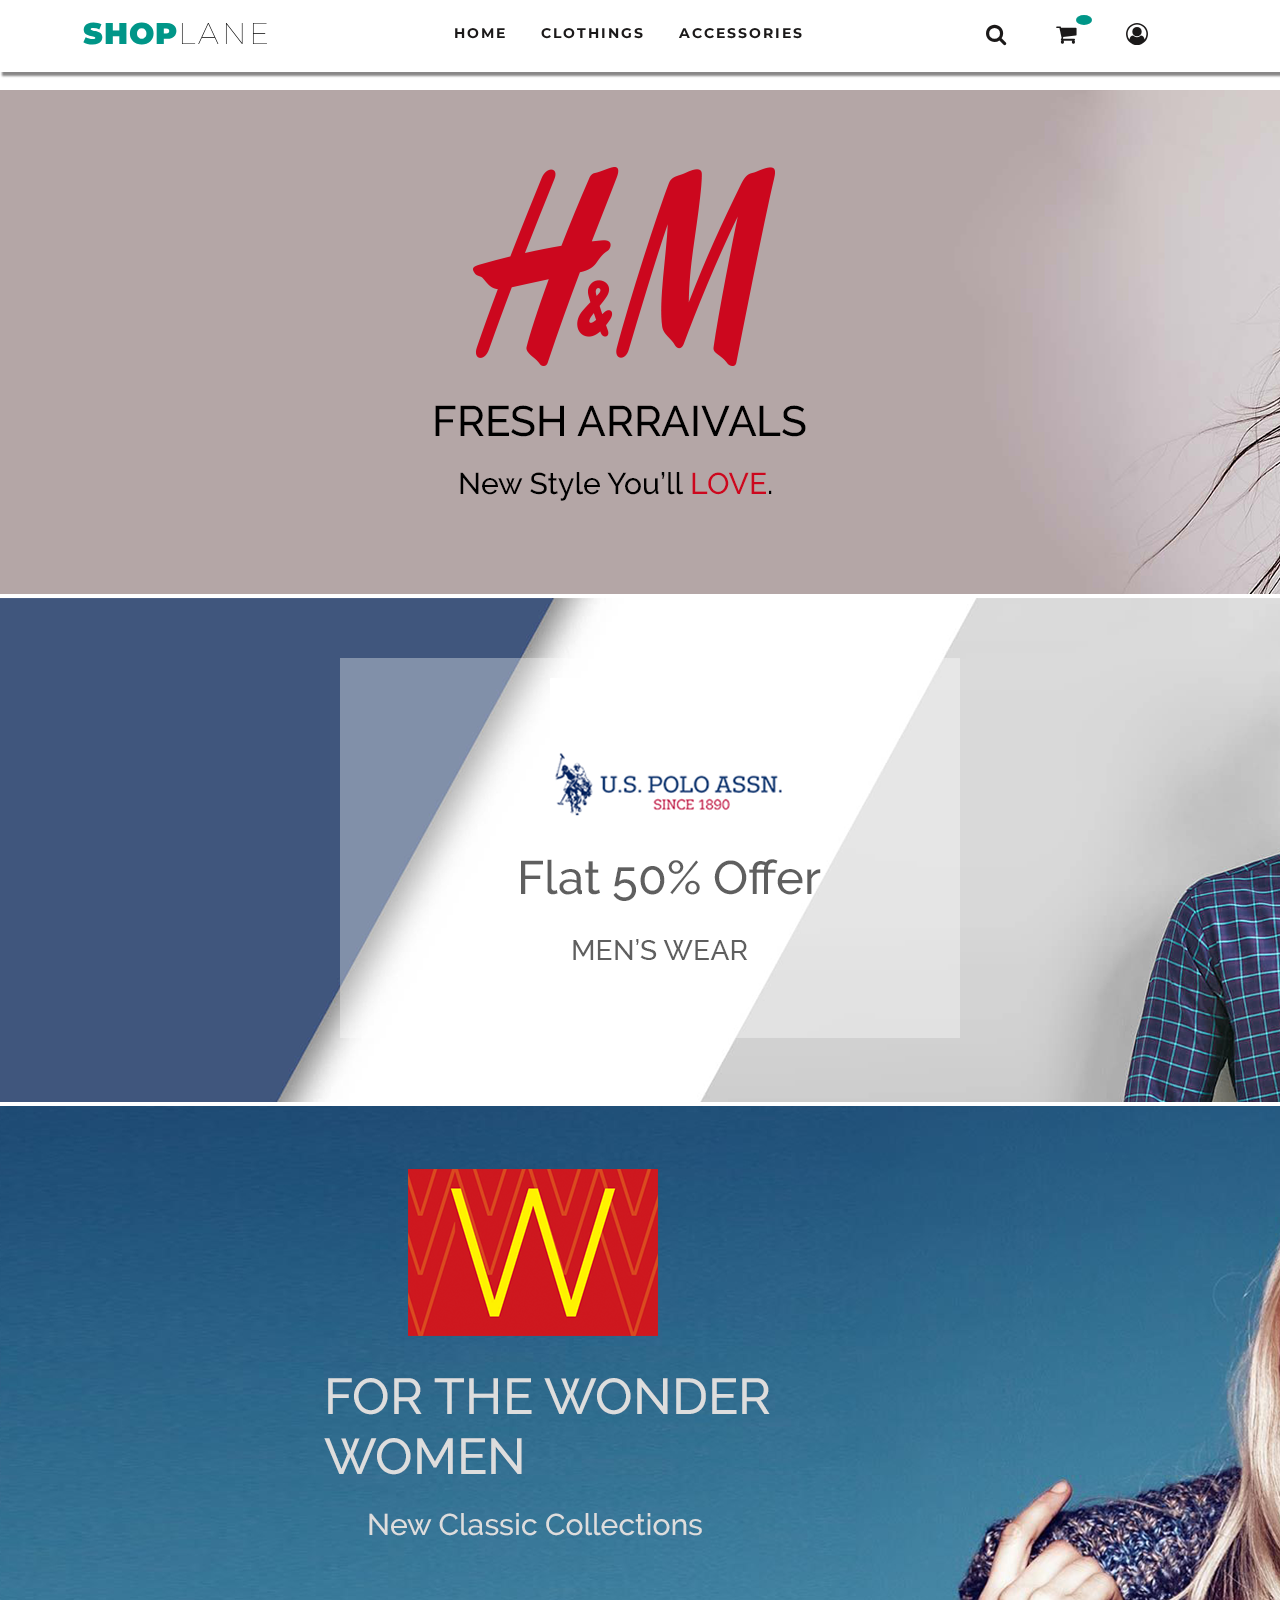
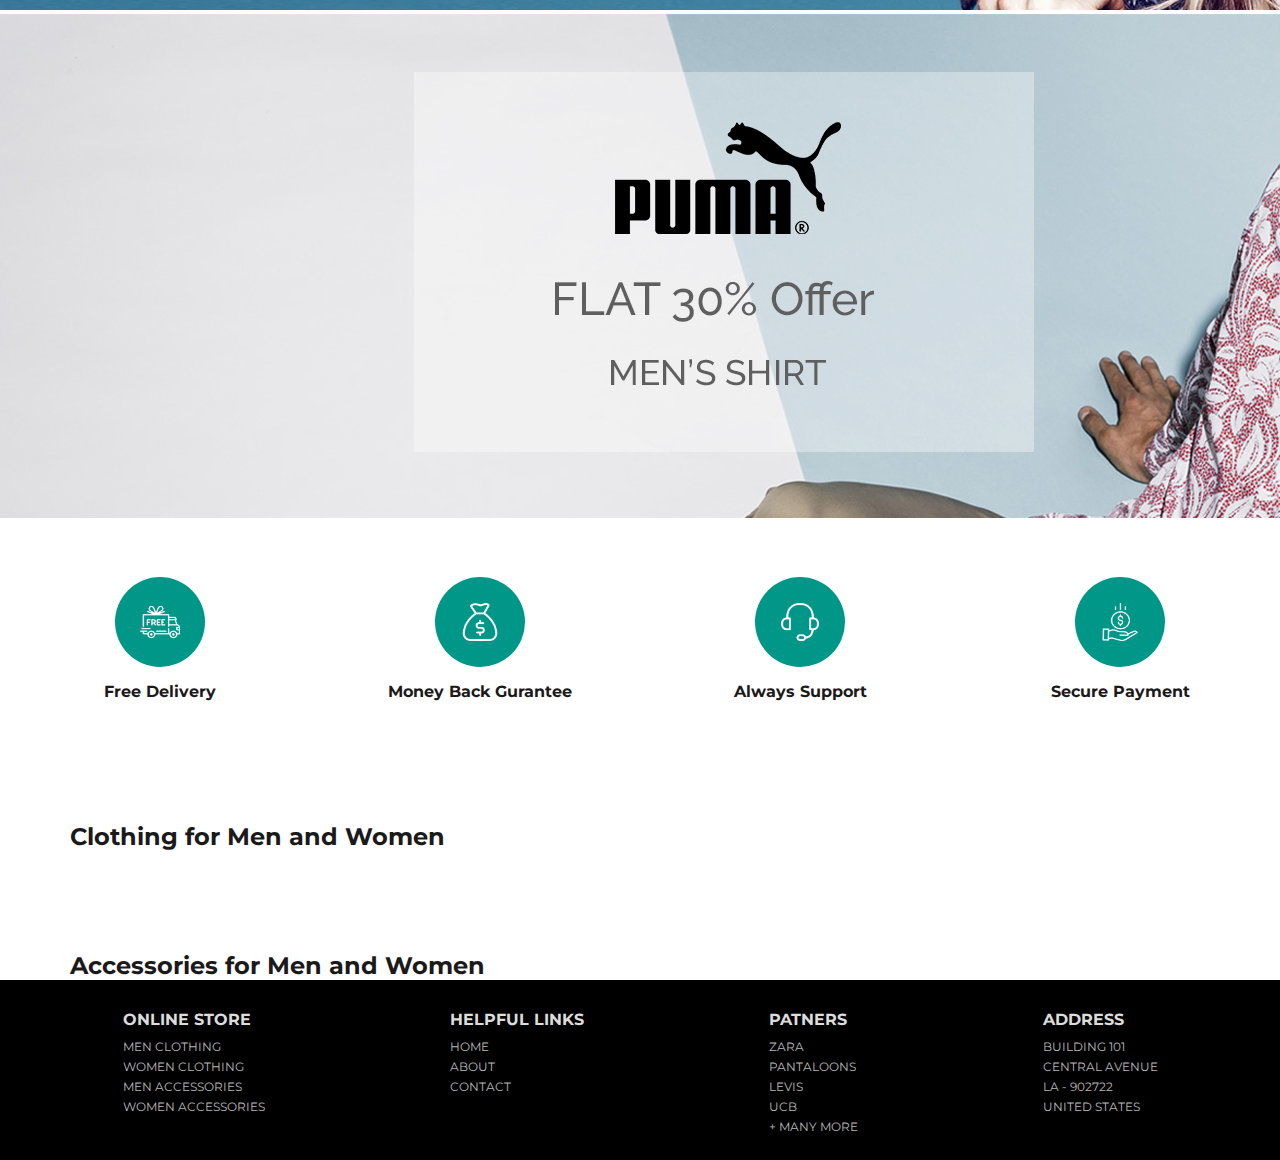
<file: index.html>
<!DOCTYPE html>
<html lang="en">
  <head>
    <meta charset="UTF-8" />
    <meta name="viewport" content="width=device-width, initial-scale=1.0" />
    <meta http-equiv="X-UA-Compatible" content="ie=edge" />
    <title>Final Project</title>
    <!-- Custom CSS -->
    <link rel="stylesheet" href="./style.css" />
    <!-- Font-Awesome CDN -->
    <link
      href="https://stackpath.bootstrapcdn.com/font-awesome/4.7.0/css/font-awesome.min.css"
      rel="stylesheet"
    />
    <!-- Google Font -->
    <link
      href="https://fonts.googleapis.com/css?family=Montserrat&display=swap"
      rel="stylesheet"
    />
    <!-- Slick Files -->
    <link rel="stylesheet" type="text/css" href="./slick/slick/slick.css" />
    <link
      rel="stylesheet"
      type="text/css"
      href="./slick/slick/slick-theme.css"
    />

    <script
      src="https://code.jquery.com/jquery-3.4.1.min.js"
      integrity="sha256-CSXorXvZcTkaix6Yvo6HppcZGetbYMGWSFlBw8HfCJo="
      crossorigin="anonymous"
    ></script>
  </head>
  <body>
    <!-- TopBar Start -->
    <div id="top-bar">
      <!-- Logo -->
      <div class="logo">
        <a href="./index.html"
          ><h4><span>SHOP</span>LANE</h4></a
        >
      </div>
      <!-- Menu Items -->
      <ul class="nav-links">
        <li><a href="./index.html">Home</a></li>
        <li><a href="#clothing">Clothings</a></li>
        <li><a href="#accessories">Accessories</a></li>
      </ul>
      <!-- Icons -->
      <div class="icons">
        <i class="fa fa-search"></i>
        <div class="cart" id="cartIcon">
          <a href="./checkout.html">
            <i class="fa fa-shopping-cart">
              <span id="cart-count"></span>
            </i>
          </a>
        </div>
        <i class="fa fa-user-circle-o"></i>
        <div class="burger">
          <div class="line1"></div>
          <div class="line2"></div>
          <div class="line3"></div>
        </div>
      </div>
    </div>
    <!-- TopBar End -->

    <!-- Slider Start -->
    <section id="banner">
      <img src="img/img1.png" alt="Image 1" />
      <img src="img/img2.png" alt="Image 2" />
      <img src="img/img3.png" alt="Image 3" />
      <img src="img/img4.png" alt="Image 4" />
    </section>
    <!-- Slider End -->

    <!-- FEATURE SECTION -->
    <section id="features">
      <!-- Icon Conatiner -->
      <div class="icon-container">
        <!-- Image Wrapper -->
        <div class="img-wrapper">
          <!-- Image -->
          <img src="./img/icon1.png" alt="" />
        </div>
        <!-- Icon Text  -->
        <h4>Free Delivery</h4>
      </div>
      <!-- Icon Conatiner -->
      <div class="icon-container">
        <!-- Image Wrapper -->
        <div class="img-wrapper">
          <!-- Image -->
          <img src="./img/icon2.png" alt="" />
        </div>
        <!-- Icon Text  -->
        <h4>Money Back Gurantee</h4>
      </div>
      <!-- Icon Conatiner -->
      <div class="icon-container">
        <!-- Image Wrapper -->
        <div class="img-wrapper">
          <!-- Image -->
          <img src="./img/icon3.png" alt="" />
        </div>
        <!-- Icon Text  -->
        <h4>Always Support</h4>
      </div>
      <!-- Icon Conatiner -->
      <div class="icon-container">
        <!-- Image Wrapper -->
        <div class="img-wrapper">
          <!-- Image -->
          <img src="./img/icon4.png" alt="" />
        </div>
        <!-- Icon Text  -->
        <h4>Secure Payment</h4>
      </div>
    </section>
    <!-- FEATURE SECTION END -->

    <!-- CLOTHING SECTION -->
    <section id="clothing">
      <!-- Section Heading -->
      <h2 class="section-heading">Clothing for Men and Women</h2>
      <!-- Cards Conatiner -->
      <div class="card-conatiner" id="clothingCards"></div>
    </section>
    <!-- CLOTHING SECTION END -->

    <!-- ACCESSORIES SECTION -->
    <section id="accessories">
      <!-- Section Heading -->
      <h2 class="section-heading">Accessories for Men and Women</h2>
      <!-- Cards Conatiner -->
      <div class="card-conatiner" id="accessoriesCards"></div>
    </section>
    <!-- CLOTHING SECTION END -->

    <!-- FOOTER SECTION START -->
    <footer>
      <ul class="online-store">
        <li><h3>Online Store</h3></li>
        <li><a href="#">Men Clothing</a></li>
        <li><a href="#">Women Clothing</a></li>
        <li><a href="#">Men Accessories</a></li>
        <li><a href="#">Women Accessories</a></li>
      </ul>
      <ul class="helpful-links">
        <li><h3>Helpful Links</h3></li>
        <li><a href="#">Home</a></li>
        <li><a href="#">About</a></li>
        <li><a href="#">Contact</a></li>
      </ul>
      <ul class="patners">
        <li><h3>Patners</h3></li>
        <li><a href="#">Zara</a></li>
        <li><a href="#">Pantaloons</a></li>
        <li><a href="#">Levis</a></li>
        <li><a href="#">Ucb</a></li>
        <li><a href="#">+ Many More</a></li>
      </ul>
      <ul class="address">
        <li><h3>Address</h3></li>
        <li>Building 101</li>
        <li>Central Avenue</li>
        <li>LA - 902722</li>
        <li>United States</li>
      </ul>
    </footer>

    <!-- FOOTER SECTION END  -->

    <!-- JavaScript, jQuery & Slick Links -->
    <script type="text/javascript" src="./slick/slick/slick.min.js"></script>
    <script src="./index.js"></script>
  </body>
</html>
</file>
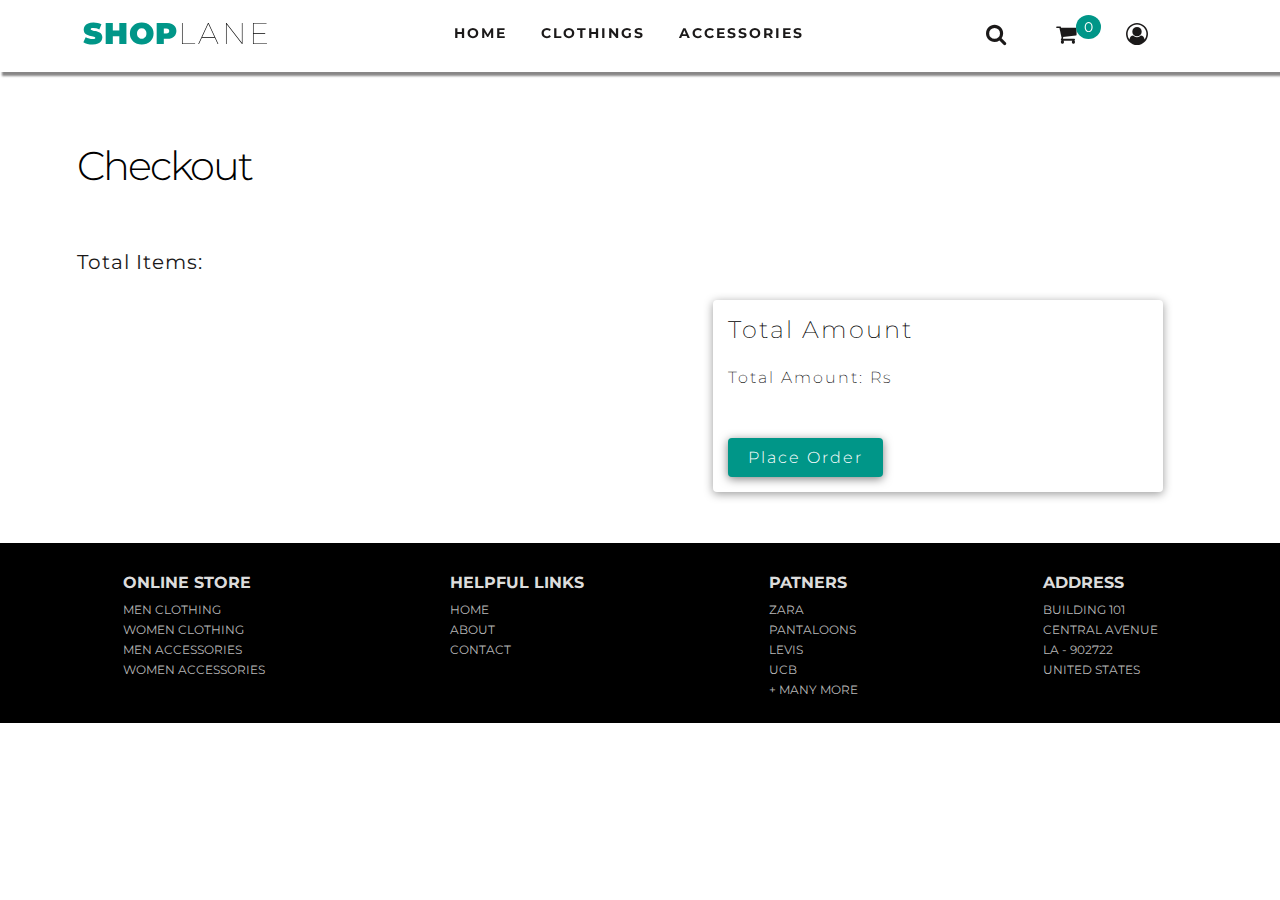
<file: checkout.html>
<!DOCTYPE html>
<html lang="en">
  <head>
    <meta charset="UTF-8" />
    <meta name="viewport" content="width=device-width, initial-scale=1.0" />
    <meta http-equiv="X-UA-Compatible" content="ie=edge" />
    <title>Final Project</title>
    <!-- Custom CSS -->
    <link rel="stylesheet" href="./style.css" />
    <!-- Font-Awesome CDN -->
    <link
      href="https://stackpath.bootstrapcdn.com/font-awesome/4.7.0/css/font-awesome.min.css"
      rel="stylesheet"
    />
    <!-- Google Font -->
    <link
      href="https://fonts.googleapis.com/css?family=Montserrat&display=swap"
      rel="stylesheet"
    />
    <!-- Slick Files -->
    <link rel="stylesheet" type="text/css" href="./slick/slick/slick.css" />
    <link
      rel="stylesheet"
      type="text/css"
      href="./slick/slick/slick-theme.css"
    />
    <script
      src="https://code.jquery.com/jquery-3.4.1.min.js"
      integrity="sha256-CSXorXvZcTkaix6Yvo6HppcZGetbYMGWSFlBw8HfCJo="
      crossorigin="anonymous"
    ></script>
  </head>
  <body>
    <!-- TopBar Start -->
    <div id="top-bar">
      <!-- Logo -->
      <div class="logo">
        <a href="./index.html"
          ><h4><span>SHOP</span>LANE</h4></a
        >
      </div>
      <!-- Menu Items -->
      <ul class="nav-links">
        <li><a href="./index.html">Home</a></li>
        <li><a href="/index.html#clothing">Clothings</a></li>
        <li><a href="/index.html#accessories">Accessories</a></li>
      </ul>
      <!-- Icons -->
      <div class="icons">
        <i class="fa fa-search"></i>
        <div class="cart" id="cartIcon">
          <a href="./checkout.html">
            <i class="fa fa-shopping-cart">
              <span id="cart-count">0</span>
            </i>
          </a>
        </div>
        <i class="fa fa-user-circle-o"></i>
        <div class="burger">
          <div class="line1"></div>
          <div class="line2"></div>
          <div class="line3"></div>
        </div>
      </div>
    </div>
    <!-- TopBar End -->

    <section id="cart">
      <h1>Checkout</h1>
      <div class="cart-container">
        <div class="left-side">
          <p>Total Items: <span id="number-of-item"></span></p>
          <div class="cart-items" id="cart-item-container"></div>
        </div>
        <div class="right-side">
          <div class="total-amount">
            <h2>Total Amount</h2>
            <p>Total Amount: Rs <span id="total-amount"></span></p>
            <a href="./orderconfirm.html">
              <button id="place-order">Place Order</button>
            </a>
          </div>
        </div>
      </div>
    </section>

    <!-- FOOTER SECTION START -->
    <footer>
      <ul class="online-store">
        <li><h3>Online Store</h3></li>
        <li><a href="#">Men Clothing</a></li>
        <li><a href="#">Women Clothing</a></li>
        <li><a href="#">Men Accessories</a></li>
        <li><a href="#">Women Accessories</a></li>
      </ul>
      <ul class="helpful-links">
        <li><h3>Helpful Links</h3></li>
        <li><a href="#">Home</a></li>
        <li><a href="#">About</a></li>
        <li><a href="#">Contact</a></li>
      </ul>
      <ul class="patners">
        <li><h3>Patners</h3></li>
        <li><a href="#">Zara</a></li>
        <li><a href="#">Pantaloons</a></li>
        <li><a href="#">Levis</a></li>
        <li><a href="#">Ucb</a></li>
        <li><a href="#">+ Many More</a></li>
      </ul>
      <ul class="address">
        <li><h3>Address</h3></li>
        <li>Building 101</li>
        <li>Central Avenue</li>
        <li>LA - 902722</li>
        <li>United States</li>
      </ul>
    </footer>

    <!-- FOOTER SECTION END  -->

    <!-- JavaScript, jQuery & Slick Links -->
    <script type="text/javascript" src="./slick/slick/slick.min.js"></script>
    <script src="./index.js"></script>
    <script src="./checkout.js"></script>
  </body>
</html>
</file>
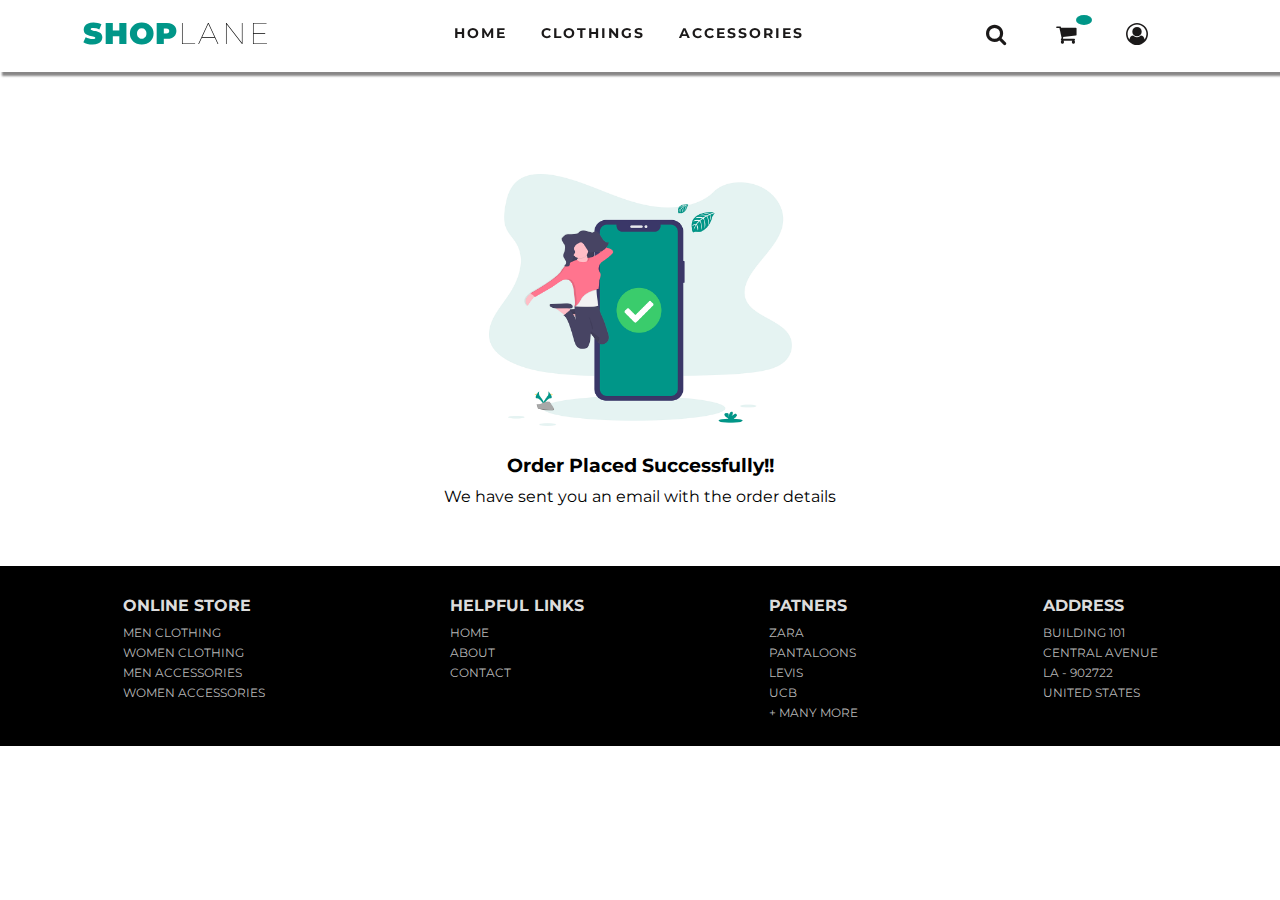
<file: orderconfirm.html>
<!DOCTYPE html>
<html lang="en">
  <head>
    <meta charset="UTF-8" />
    <meta name="viewport" content="width=device-width, initial-scale=1.0" />
    <meta http-equiv="X-UA-Compatible" content="ie=edge" />
    <title>Final Project</title>
    <!-- Custom CSS -->
    <link rel="stylesheet" href="./style.css" />
    <!-- Font-Awesome CDN -->
    <link
      href="https://stackpath.bootstrapcdn.com/font-awesome/4.7.0/css/font-awesome.min.css"
      rel="stylesheet"
    />
    <!-- Google Font -->
    <link
      href="https://fonts.googleapis.com/css?family=Montserrat&display=swap"
      rel="stylesheet"
    />
    <!-- Slick Files -->
    <link rel="stylesheet" type="text/css" href="./slick/slick/slick.css" />
    <link
      rel="stylesheet"
      type="text/css"
      href="./slick/slick/slick-theme.css"
    />

    <script
      src="https://code.jquery.com/jquery-3.4.1.min.js"
      integrity="sha256-CSXorXvZcTkaix6Yvo6HppcZGetbYMGWSFlBw8HfCJo="
      crossorigin="anonymous"
    ></script>
  </head>
  <body>
    <!-- TopBar Start -->
    <div id="top-bar">
      <!-- Logo -->
      <div class="logo">
        <a href="./index.html"
          ><h4><span>SHOP</span>LANE</h4></a
        >
      </div>
      <!-- Menu Items -->
      <ul class="nav-links">
        <li><a href="./index.html">Home</a></li>
        <li><a href="/index.html#clothing">Clothings</a></li>
        <li><a href="/index.html#accessories">Accessories</a></li>
      </ul>
      <!-- Icons -->
      <div class="icons">
        <i class="fa fa-search"></i>
        <div class="cart" id="cartIcon">
          <a href="./checkout.html">
            <i class="fa fa-shopping-cart">
              <span id="cart-count"></span>
            </i>
          </a>
        </div>
        <i class="fa fa-user-circle-o"></i>
        <div class="burger">
          <div class="line1"></div>
          <div class="line2"></div>
          <div class="line3"></div>
        </div>
      </div>
    </div>
    <!-- TopBar End -->

    <div class="order-confirm">
      <img src="./img/img_confirm.png" alt="" />
      <h3>Order Placed Successfully!!</h3>
      <p>We have sent you an email with the order details</p>
    </div>

    <!-- FOOTER SECTION START -->
    <footer>
      <ul class="online-store">
        <li><h3>Online Store</h3></li>
        <li><a href="#">Men Clothing</a></li>
        <li><a href="#">Women Clothing</a></li>
        <li><a href="#">Men Accessories</a></li>
        <li><a href="#">Women Accessories</a></li>
      </ul>
      <ul class="helpful-links">
        <li><h3>Helpful Links</h3></li>
        <li><a href="#">Home</a></li>
        <li><a href="#">About</a></li>
        <li><a href="#">Contact</a></li>
      </ul>
      <ul class="patners">
        <li><h3>Patners</h3></li>
        <li><a href="#">Zara</a></li>
        <li><a href="#">Pantaloons</a></li>
        <li><a href="#">Levis</a></li>
        <li><a href="#">Ucb</a></li>
        <li><a href="#">+ Many More</a></li>
      </ul>
      <ul class="address">
        <li><h3>Address</h3></li>
        <li>Building 101</li>
        <li>Central Avenue</li>
        <li>LA - 902722</li>
        <li>United States</li>
      </ul>
    </footer>

    <!-- FOOTER SECTION END  -->

    <!-- JavaScript, jQuery & Slick Links -->
    <script type="text/javascript" src="./slick/slick/slick.min.js"></script>
    <script src="./index.js"></script>
  </body>
</html>
</file>
<file: style.css>
/* GLOBAL */
* {
    margin: 0;
    padding: 0;
    box-sizing: border-box;
    font-family: "Montserrat", sans-serif;
  }
  html {
    scroll-behavior: smooth;
  }
  body {
    padding-top: 10vh;
  }
  
  /* ============== NAVBAR STYLE START ================== */
  
  /* TOP BAR STYLE */
  #top-bar {
    width: 100%;
    display: flex;
    justify-content: space-around;
    box-shadow: 2px 4px 2px rgba(17, 16, 16, 0.5);
    padding: 15px 0;
    min-height: 8vh;
    margin-top: -10vh !important;
    position: fixed;
    z-index: 50;
    background-color: #fff;
  }
  
  /* LOGO STYLE */
  .logo a {
    text-decoration: none;
    color: #000;
  }
  .logo a h4 {
    font-size: 30px;
    font-weight: 100;
    letter-spacing: 3px;
    cursor: pointer;
  }
  .logo a h4 span {
    color: #009688;
    letter-spacing: 1px;
    font-weight: 1000;
  }
  
  /* NAVBAR STYLE */
  .nav-links {
    list-style: none;
    display: flex;
    justify-content: space-around;
    align-items: baseline;
    width: 30%;
    padding-top: 8px;
  }
  .nav-links li a {
    text-decoration: none;
    font-size: 14px;
    color: rgb(27, 25, 25);
    text-transform: uppercase;
    font-weight: 700;
    letter-spacing: 2px;
    transition: all 0.2s;
    
  }
  .nav-links li a:hover {
    color: #009688;
  }
  
  /* ICONS STYLE */
  .icons {
    display: flex;
    color: rgb(27, 25, 25);
  }
  .icons i {
    padding-top: 8px;
    font-size: 22px;
    cursor: pointer;
    margin-right: 50px;
  }
  .icons .cart {
    position: relative;
  }
  .icons .cart a {
    color: rgb(27, 25, 25);
  }
  .icons .cart a span {
    color: #fff;
    background-color: #009688;
    border-radius: 50%;
    font-size: 14px;
    padding: 5px 8px;
    position: absolute;
    top: 0;
  }
  
  /* BURGER STYLE */
  .burger {
    display: none;
    padding-top: 5px;
    cursor: pointer;
  }
  .burger div {
    width: 25px;
    height: 3px;
    background-color: rgb(27, 25, 25);
    margin: 5px;
    transition: all 0.3s ease;
  }
  
  /* BURGER STYLE */
  .toggle .line1 {
    transform: rotate(-45deg) translate(-5px, 6px);
  }
  .toggle .line2 {
    opacity: 0;
  }
  .toggle .line3 {
    transform: rotate(45deg) translate(-5px, -6px);
  }
  
  /* NAVBAR RESPONSIVE STYLE */
  @media screen and (max-width: 1024px) {
    body {
      overflow-x: hidden;
    }
    .nav-links {
      position: absolute;
      right: 0;
      height: 89vh;
      top: 10.4vh;
      display: flex;
      flex-direction: column;
      justify-content: flex-start;
      align-items: center;
      width: 50%;
      transform: translateX(100%);
      transition: 0.5s ease-in;
      background: #009688;
      z-index: 100;
    }
    .nav-links li {
      opacity: 1;
      margin-top: 100px;
    }
    .nav-links li a {
      color: rgb(27, 25, 25);
    }
    .nav-links li a:hover {
      color: #fff;
    }
    .burger {
      display: block;
    }
  }
  @media screen and (max-width: 425px) {
    body {
      overflow-x: hidden;
    }
    .logo a h4 {
      font-size: 24px;
    }
    .icons i {
      padding-top: 6px;
      font-size: 20px;
      margin-right: 20px;
    }
    .icons .cart {
      margin-right: 15px;
    }
    .burger {
      padding-top: 2px;
    }
  }
  @media screen and (max-width: 320px) {
    .logo h4 {
      font-size: 20px;
    }
    .icons i {
      padding-top: 4px;
      font-size: 16px;
      margin-right: 15px;
    }
    .burger {
      padding-top: 0px;
    }
  }
  
  /* NAVBAR ACTIVE STYLE */
  .nav-active {
    transform: translateX(0%);
  }
  
  /* ============== NAVBAR STYLE END ================== */
  
  /* ============== FEATURES STYLE START ================== */
  
  /* Feature Section */
  #features {
    display: flex;
    justify-content: space-around;
  }
  /* Icon Container */
  #features .icon-container {
    width: 200px;
    height: 200px;
    position: relative;
    display: flex;
    justify-content: center;
  }
  /* Image Wrapper */
  #features .img-wrapper {
    cursor: pointer;
    padding: 15px;
    width: 90px;
    height: 90px;
    border-radius: 50%;
    background-color: #009688;
    animation: animate 3s linear infinite;
    position: absolute;
    top: 50%;
    left: 50%;
    transform: translate(-50%, -50%);
  }
  /* Image Wrapper Image */
  #features .img-wrapper img {
    width: 40px;
    height: 38px;
    position: absolute;
    top: 50%;
    left: 50%;
    transform: translate(-50%, -50%);
  }
  /* Icon Container h4 */
  #features .icon-container h4 {
    color: rgb(27, 25, 25);
    position: absolute;
    top: 80%;
  }
  /* Animation */
  @keyframes animate {
    0% {
      box-shadow: 0 0 0 0 rgba(0, 150, 136, 0.7), 0 0 0 0 rgba(0, 150, 136, 0.7);
    }
    40% {
      box-shadow: 0 0 0 50px rgba(0, 150, 136, 0), 0 0 0 0 rgba(0, 150, 136, 0.7);
    }
    80% {
      box-shadow: 0 0 0 50px rgba(0, 150, 136, 0), 0 0 0 30px rgba(0, 150, 136, 0);
    }
    100% {
      box-shadow: 0 0 0 0 rgba(0, 150, 136, 0), 0 0 0 30px rgba(0, 150, 136, 0);
    }
  }
  @media screen and (max-width: 425px) {
    #features {
      flex-wrap: wrap;
    }
    #features .img-wrapper {
      cursor: pointer;
      padding: 15px;
      width: 60px;
      height: 60px;
    }
    #features .img-wrapper img {
      width: 35px;
      height: 33px;
    }
    #features .icon-container {
      width: 50%;
    }
    #features .icon-container h4 {
      font-size: 13px;
    }
    @keyframes animate {
      0% {
        box-shadow: 0 0 0 0 rgba(0, 150, 136, 0.7), 0 0 0 0 rgba(0, 150, 136, 0.7);
      }
      40% {
        box-shadow: 0 0 0 30px rgba(0, 150, 136, 0),
          0 0 0 0 rgba(0, 150, 136, 0.7);
      }
      80% {
        box-shadow: 0 0 0 30px rgba(0, 150, 136, 0),
          0 0 0 15px rgba(0, 150, 136, 0);
      }
      100% {
        box-shadow: 0 0 0 0 rgba(0, 150, 136, 0), 0 0 0 15px rgba(0, 150, 136, 0);
      }
    }
  }
  
  /* ============== FEATURES STYLE END ================== */
  
  /* ============== ClOTHING STYLE START ================== */
  .section-heading {
    margin-top: 100px;
    margin-left: 70px;
    color: rgb(27, 25, 25);
  }
  .card-conatiner {
    display: flex;
    flex-wrap: wrap;
    justify-content: center;
    padding: 0 4%;
  }
  .card {
    width: 15%;
    min-width: 200px;
    height: auto;
    margin: 30px 10px;
    cursor: pointer;
    background-color: #fff;
    box-shadow: 0 2px 10px rgba(0, 0, 0, 0.3);
  }
  .card a {
    text-decoration: none;
    color: #fff;
  }
  .card:hover {
    box-shadow: 0 2px 10px rgba(0, 0, 0, 0.7);
  }
  .card .img img {
    width: 100%;
  }
  .card .details {
    padding-left: 10px;
    margin: 10px auto;
  }
  .card .details h3 {
    text-align: left;
    font-size: 16px;
    font-weight: 400;
    letter-spacing: 0.5px;
    color: rgb(27, 25, 25);
  }
  .card .details h4 {
    margin-top: 10px;
    text-align: left;
    font-size: 12px;
    color: rgb(110, 110, 110);
  }
  .card .details h5 {
    margin-top: 10px;
    text-align: left;
    font-size: 15px;
    letter-spacing: 2px;
    color: #009688;
  }
  
  /* Footer Style Start  */
  footer {
    background-color: black;
    height: 180px;
    padding: 30px;
    display: flex;
    flex-direction: row;
    justify-content: space-around;
  }
  footer ul li {
    list-style: none;
    text-transform: uppercase;
    margin-bottom: 5px;
    cursor: pointer;
  }
  footer ul li a,
  footer ul li {
    text-decoration: none;
    color: #b8b8b8;
    font-size: 12px;
  }
  footer ul li a:hover,
  footer ul li:hover {
    color: #009688;
  }
  footer ul li h3 {
    text-decoration: none;
    color: #dcdcdc;
    font-size: 16px;
    margin-bottom: 10px;
    cursor: pointer;
  }
  @media screen and (max-width: 600px) {
    footer {
      display: flex;
      flex-wrap: wrap;
      justify-content: space-around;
      height: auto;
    }
    footer ul {
      width: 50%;
      margin-bottom: 50px;
    }
  }
  @media screen and (max-width: 375px) {
    footer ul {
      width: 100%;
      margin-bottom: 30px;
    }
  }
  /* Footer Style End  */
  
  /*============== Product Page Style Start ==================================*/
  
  #product {
    max-width: 1200px;
    margin: 0 auto;
    padding: 15px;
    display: flex;
    flex-wrap: wrap;
  }
  .left-column {
    width: 40%;
  }
  .right-column {
    width: 60%;
    margin-top: 40px;
    padding-left: 30px;
  }
  .left-column img {
    width: 100%;
    margin-top: 50px;
  }
  .product-description {
    margin-bottom: 40px;
  }
  .product-description h1 {
    font-weight: 300;
    font-size: 44px;
    letter-spacing: -2px;
  }
  .product-description h4 {
    margin-top: 20px;
    font-weight: 200;
    font-size: 20px;
    letter-spacing: 1px;
    color: rgb(27, 25, 25);
  }
  .product-description h3 {
    margin-top: 20px;
    font-weight: 200;
    font-size: 20px;
    letter-spacing: 1px;
    color: rgb(27, 25, 25);
  }
  .product-description h3 span {
    color: #009688;
    font-weight: bold;
  }
  .product-description p {
    margin-top: 20px;
    font-size: 16px;
    font-weight: 300;
    color: #86939e;
  }
  .product-preview .previewImg {
    display: flex;
    flex-wrap: wrap;
    justify-content: left;
    margin-top: 20px;
  }
  .product-preview .previewImg img {
    margin: 5px;
    width: 15%;
    height: 30%;
    cursor: pointer;
    padding: 4px;
    border-radius: 6px;
  }
  .active {
    border: 2px solid #009688;
  }
  
  .btn button {
    font-size: 16px;
    font-weight: bold;
    color: #fff;
    padding: 10px 20px;
    letter-spacing: 2px;
    background-color: #009688;
    border: none;
    border-radius: 4px;
    cursor: pointer;
    box-shadow: 0 2px 10px rgba(0, 0, 0, 0.5);
  }
  .btn button:hover {
    box-shadow: 0 2px 10px rgba(0, 0, 0, 0.7);
  }
  @media screen and (max-width: 768px) {
    #product {
      display: flex;
      flex-wrap: wrap;
    }
    .left-column {
      width: 100%;
    }
    .right-column {
      width: 100%;
      margin-top: 40px;
      padding-left: 30px;
    }
    .left-column img {
      margin-top: 30px;
    }
    .product-description h1 {
      font-size: 34px;
    }
    .product-description h4 {
      font-size: 14px;
    }
    .product-description h3 {
      font-size: 17px;
    }
    .product-description p {
      font-size: 14px;
    }
  }
  /*============== Product Page Style End ==================================*/
  
  /*============== CheckOut Page Style Start ==================================*/
  
  #cart {
    margin: 4% 6%;
  }
  #cart h1 {
    font-weight: 300;
    font-size: 40px;
    letter-spacing: -2px;
  }
  .cart-container {
    display: flex;
    flex-wrap: wrap;
  }
  .left-side {
    width: 52%;
    margin-top: 60px;
  }
  .right-side {
    width: 45%;
    margin-top: 60px;
  }
  .left-side p {
    color: rgb(27, 25, 25);
    letter-spacing: 1px;
    font-size: 20px;
  }
  .item {
    display: flex;
    width: 600px;
    margin-top: 25px;
    border-radius: 4px;
    padding: 15px;
    cursor: pointer;
    box-shadow: 0 2px 10px rgba(0, 0, 0, 0.4);
  }
  .item img {
    width: 80px;
    height: 100px;
    border-radius: 4px;
  }
  .item .detail {
    padding-left: 15px;
  }
  .item .detail p {
    font-size: 16px;
    margin-top: 8px;
  }
  .total-amount {
    width: 450px;
    margin-top: 50px;
    margin-left: 50px;
    border-radius: 4px;
    padding: 15px;
    cursor: pointer;
    box-shadow: 0 2px 10px rgba(0, 0, 0, 0.4);
  }
  .total-amount h2 {
    letter-spacing: 2px;
    font-weight: 200;
  }
  .total-amount p {
    margin-top: 20px;
    font-size: 16px;
    letter-spacing: 2px;
    font-weight: 200;
  }
  .total-amount p span {
    font-weight: bold;
    font-size: 20px;
  }
  .total-amount button {
    font-size: 16px;
    margin-top: 50px;
    font-weight: 300;
    color: #fff;
    padding: 10px 20px;
    letter-spacing: 2px;
    background-color: #009688;
    border: none;
    border-radius: 4px;
    cursor: pointer;
    box-shadow: 0 2px 10px rgba(0, 0, 0, 0.5);
  }
  .total-amount button:hover {
    box-shadow: 0 2px 10px rgba(0, 0, 0, 0.7);
  }
  @media screen and (max-width: 1024px) {
    .item {
      width: 450px;
    }
    .total-amount {
      width: 350px;
      margin-top: 50px;
      margin-left: 50px;
    }
  }
  @media screen and (max-width: 910px) {
    .left-side {
      width: 100%;
      margin-top: 60px;
    }
    .right-side {
      width: 100%;
      margin-top: 60px;
    }
    .item {
      width: 600px;
    }
    .total-amount {
      width: 600px;
      margin: 0;
    }
  }
  @media screen and (max-width: 425px) {
    .item {
      width: 350px;
    }
    .item .detail h1 {
      font-size: 20px;
    }
    .item .detail p {
      font-size: 14px;
    }
  }
  @media screen and (max-width: 375px) {
    .item {
      width: 325px;
    }
    .item .detail h1 {
      font-size: 18px;
    }
    .total-amount {
      width: 325px;
    }
  }
  @media screen and (max-width: 320px) {
    .item {
      width: 275px;
    }
    .item .detail h1 {
      font-size: 16px;
    }
    .total-amount {
      width: 275px;
    }
  }
  
  .order-confirm {
    margin-top: 60px;
    margin-bottom: 60px;
    text-align: center;
  }
  .order-confirm img {
    height: 300px;
  }
  .order-confirm h2 {
    margin-top: 60px;
  }
  .order-confirm p {
    margin-top: 10px;
  }
</file>
